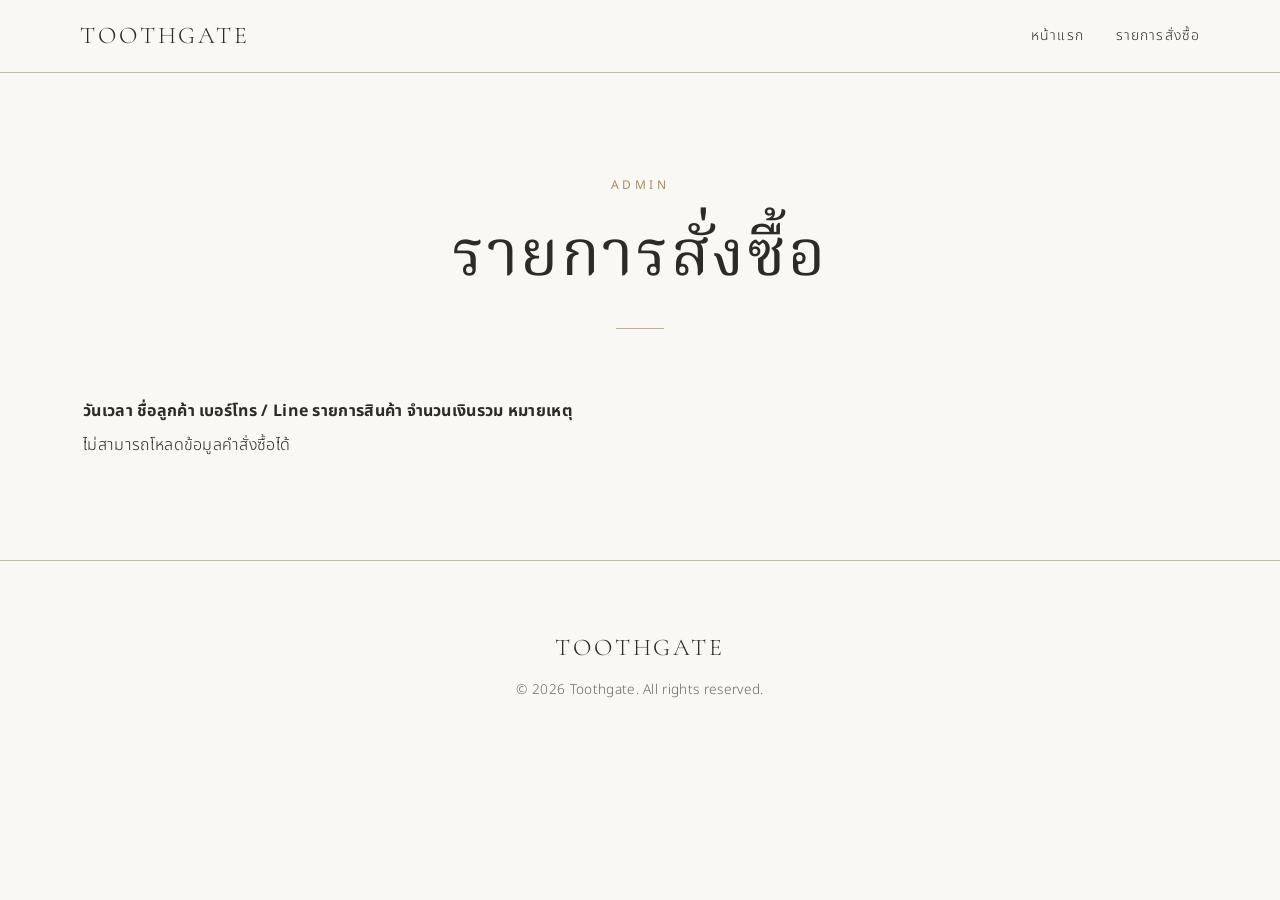
<file: admin.html>
<!DOCTYPE html>
<html lang="th">
<head>
  <meta charset="UTF-8">
  <meta name="viewport" content="width=device-width, initial-scale=1.0, viewport-fit=cover">
  <title>รายการสั่งซื้อ | Toothgate Admin</title>
  <meta name="robots" content="noindex, nofollow">
  <link rel="stylesheet" href="style.css">
</head>
<body>

  <header class="site-header">
    <div class="container">
      <a href="index.html" class="logo">TOOTHGATE</a>
      <nav class="nav">
        <a href="index.html">หน้าแรก</a>
        <a href="admin.html">รายการสั่งซื้อ</a>
      </nav>
    </div>
  </header>

  <main>

    <section class="section">
      <div class="container">
        <div class="section-header">
          <span class="eyebrow">Admin</span>
          <h1>รายการสั่งซื้อ</h1>
          <hr class="divider">
        </div>

        <div class="table-wrap">
          <table id="ordersTable" class="orders-table">
            <thead>
              <tr>
                <th>วันเวลา</th>
                <th>ชื่อลูกค้า</th>
                <th>เบอร์โทร / Line</th>
                <th>รายการสินค้า</th>
                <th>จำนวนเงินรวม</th>
                <th>หมายเหตุ</th>
              </tr>
            </thead>
            <tbody></tbody>
          </table>
        </div>
      </div>
    </section>

  </main>

  <footer class="site-footer">
    <div class="container">
      <span class="logo">TOOTHGATE</span>
      <p>© 2026 Toothgate. All rights reserved.</p>
    </div>
  </footer>

  <script src="script.js"></script>
</body>
</html>
</file>
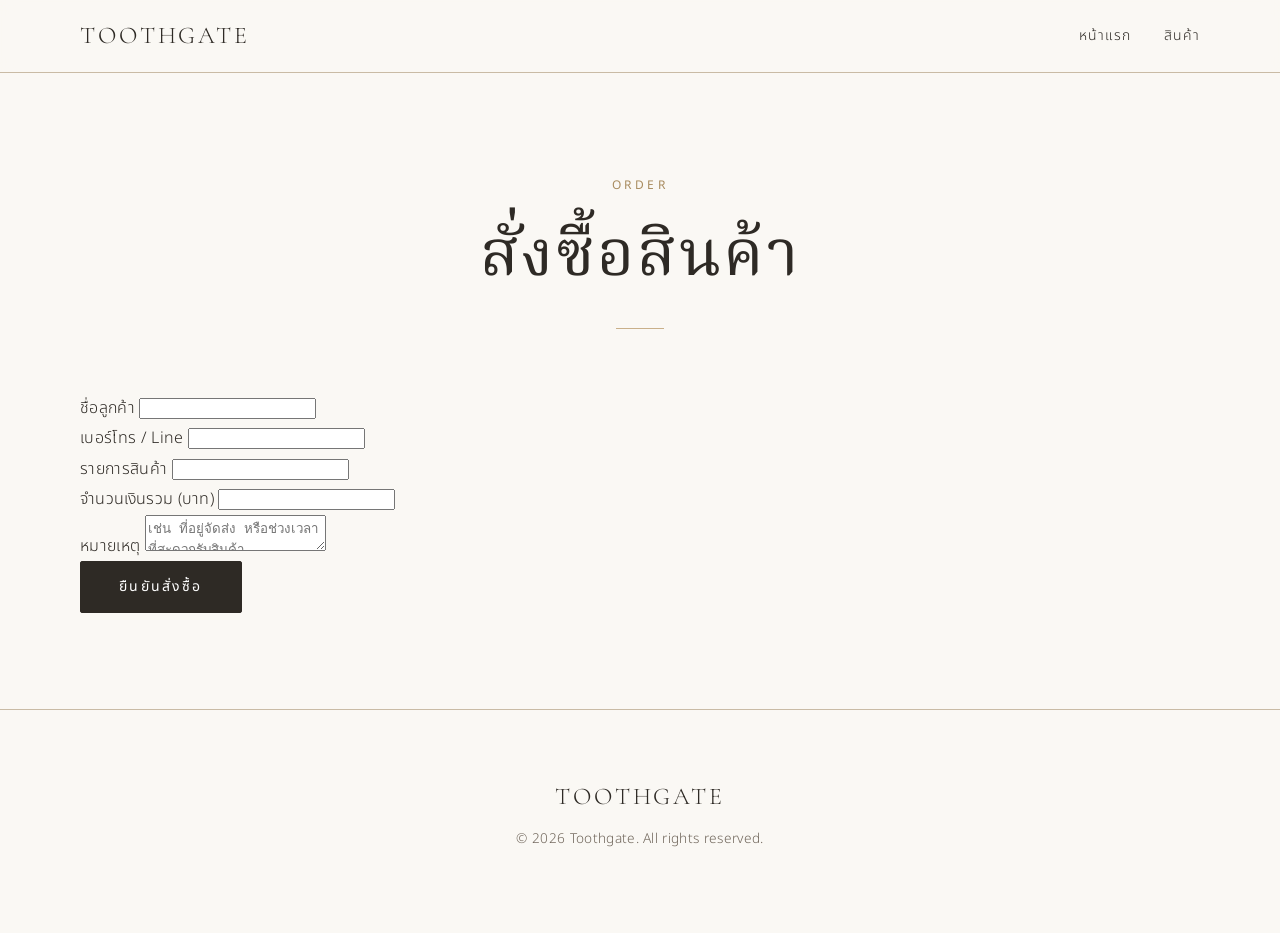
<file: order.html>
<!DOCTYPE html>
<html lang="th">
<head>
  <meta charset="UTF-8">
  <meta name="viewport" content="width=device-width, initial-scale=1.0, viewport-fit=cover">
  <title>สั่งซื้อ | Toothgate</title>
  <meta name="description" content="สั่งซื้อยาสีฟัน Toothgate">
  <link rel="stylesheet" href="style.css">
</head>
<body>

  <header class="site-header">
    <div class="container">
      <a href="index.html" class="logo">TOOTHGATE</a>
      <nav class="nav">
        <a href="index.html">หน้าแรก</a>
        <a href="product.html">สินค้า</a>
      </nav>
    </div>
  </header>

  <main>

    <section class="section">
      <div class="container">
        <div class="section-header">
          <span class="eyebrow">Order</span>
          <h1>สั่งซื้อสินค้า</h1>
          <hr class="divider">
        </div>

        <form id="orderForm" class="form-wrap">

          <div class="form-field">
            <label for="customerName">ชื่อลูกค้า</label>
            <input type="text" id="customerName" name="customerName" required>
          </div>

          <div class="form-field">
            <label for="contact">เบอร์โทร / Line</label>
            <input type="text" id="contact" name="contact" required>
          </div>

          <div class="form-field">
            <label for="items">รายการสินค้า</label>
            <input type="text" id="items" name="items" readonly>
          </div>

          <div class="form-field">
            <label for="total">จำนวนเงินรวม (บาท)</label>
            <input type="text" id="total" name="total" readonly>
          </div>

          <div class="form-field">
            <label for="note">หมายเหตุ</label>
            <textarea id="note" name="note" placeholder="เช่น ที่อยู่จัดส่ง หรือช่วงเวลาที่สะดวกรับสินค้า"></textarea>
          </div>

          <div class="form-actions">
            <button type="submit" class="btn btn--solid">ยืนยันสั่งซื้อ</button>
          </div>

        </form>
      </div>
    </section>

  </main>

  <footer class="site-footer">
    <div class="container">
      <span class="logo">TOOTHGATE</span>
      <p>© 2026 Toothgate. All rights reserved.</p>
    </div>
  </footer>

  <script src="script.js"></script>
</body>
</html>
</file>
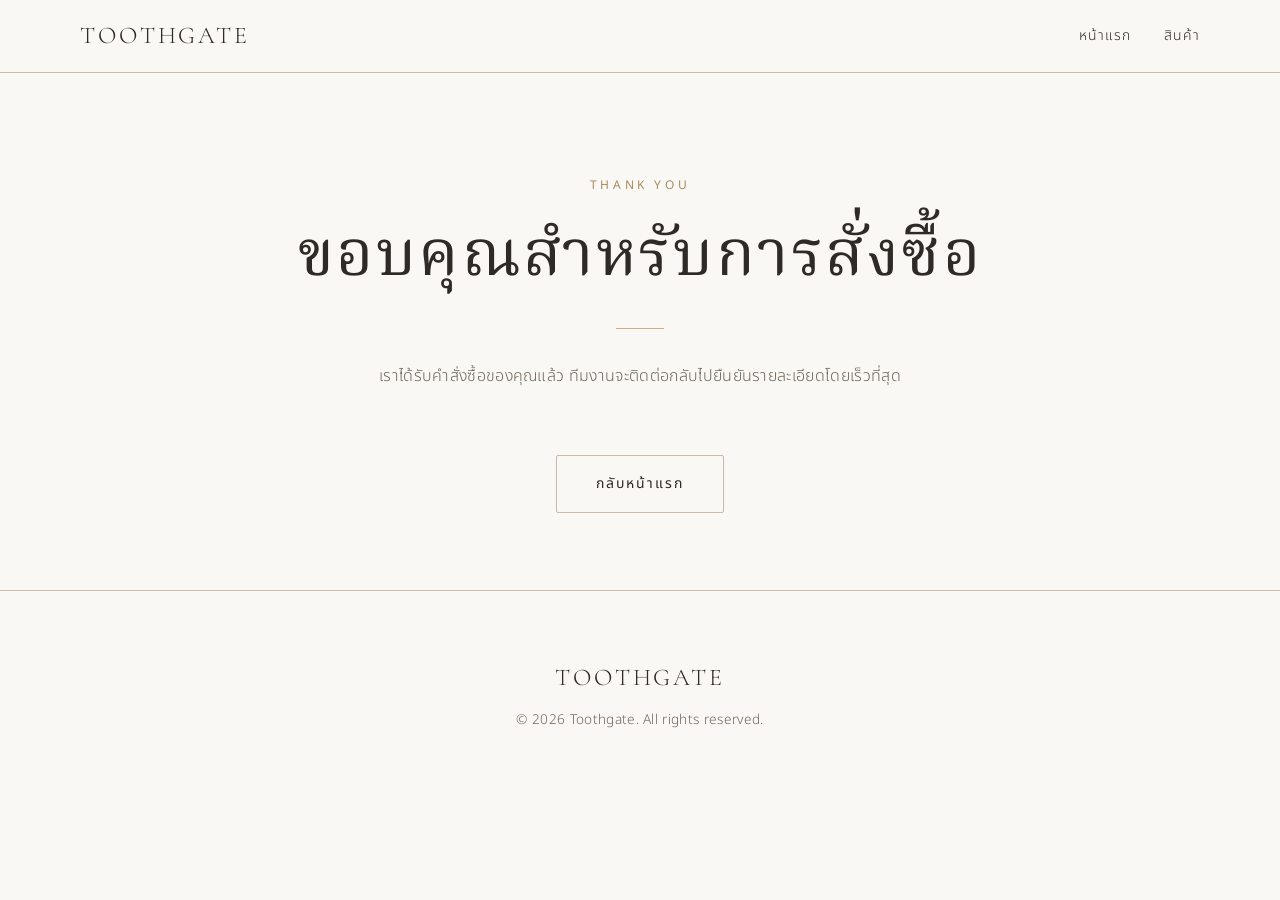
<file: thankyou.html>
<!DOCTYPE html>
<html lang="th">
<head>
  <meta charset="UTF-8">
  <meta name="viewport" content="width=device-width, initial-scale=1.0, viewport-fit=cover">
  <title>ขอบคุณสำหรับการสั่งซื้อ | Toothgate</title>
  <meta name="description" content="ขอบคุณที่สั่งซื้อยาสีฟัน Toothgate">
  <link rel="stylesheet" href="style.css">
</head>
<body>

  <header class="site-header">
    <div class="container">
      <a href="index.html" class="logo">TOOTHGATE</a>
      <nav class="nav">
        <a href="index.html">หน้าแรก</a>
        <a href="product.html">สินค้า</a>
      </nav>
    </div>
  </header>

  <main>

    <section class="hero hero--full">
      <div class="container">
        <span class="eyebrow">Thank You</span>
        <h1>ขอบคุณสำหรับการสั่งซื้อ</h1>
        <hr class="divider">
        <p>เราได้รับคำสั่งซื้อของคุณแล้ว ทีมงานจะติดต่อกลับไปยืนยันรายละเอียดโดยเร็วที่สุด</p>
        <a href="index.html" class="btn">กลับหน้าแรก</a>
      </div>
    </section>

  </main>

  <footer class="site-footer">
    <div class="container">
      <span class="logo">TOOTHGATE</span>
      <p>© 2026 Toothgate. All rights reserved.</p>
    </div>
  </footer>

</body>
</html>
</file>
<file: style.css>
@import url("https://fonts.googleapis.com/css2?family=Cormorant+Garamond:wght@400;500;600&family=Noto+Sans+Thai:wght@300;400;500&family=Noto+Serif+Thai:wght@300;400;500&display=swap");

/* ============================================================
   Toothgate — Premium Minimal Theme
   ============================================================ */

:root {
  /* Base palette: white / cream / dark beige */
  --color-bg: #faf8f4;
  --color-surface: #ffffff;
  --color-cream: #f3ede3;
  --color-beige: #d8cbb6;
  --color-text: #2e2a25;
  --color-text-soft: #6f655a;
  --color-border: #c9bba5;

  /* Accent: soft gold / bronze */
  --color-accent: #a88b5e;
  --color-accent-soft: #c9b08a;

  /* Taste dots only (never full-card backgrounds) */
  --taste-spearmint: #a8cbb8;
  --taste-salt: #c4c7c9;

  /* Typography */
  --font-serif: "Cormorant Garamond", "Noto Serif Thai", Georgia, serif;
  --font-body: "Noto Sans Thai", "Helvetica Neue", Arial, sans-serif;

  /* Spacing scale (generous) */
  --space-xs: 0.5rem;
  --space-sm: 1rem;
  --space-md: 2rem;
  --space-lg: 4rem;
  --space-xl: 6rem;

  --radius: 2px;
  --line: 1px solid var(--color-border);
  --transition: 0.35s ease;
}

/* ---------- Base ---------- */

*,
*::before,
*::after {
  box-sizing: border-box;
}

html {
  scroll-behavior: smooth;
  -webkit-text-size-adjust: 100%;
}

body {
  margin: 0;
  background: var(--color-bg);
  color: var(--color-text);
  font-family: var(--font-body);
  font-weight: 300;
  font-size: 1rem;
  line-height: 1.9;
  letter-spacing: 0.02em;
  -webkit-font-smoothing: antialiased;
}

img {
  display: block;
  max-width: 100%;
  height: auto;
}

a {
  color: inherit;
  text-decoration: none;
  transition: color var(--transition);
}

a:hover {
  color: var(--color-accent);
}

h1,
h2,
h3 {
  font-family: var(--font-serif);
  font-weight: 500;
  line-height: 1.3;
  margin: 0 0 var(--space-sm);
  letter-spacing: 0.04em;
}

h1 {
  font-size: clamp(2.4rem, 5vw, 4rem);
  font-weight: 400;
}

h2 {
  font-size: clamp(1.8rem, 3.5vw, 2.6rem);
}

h3 {
  font-size: 1.4rem;
}

p {
  margin: 0 0 var(--space-sm);
  color: var(--color-text-soft);
}

/* ---------- Layout ---------- */

.container {
  width: min(1120px, 100% - 2 * var(--space-md));
  margin-inline: auto;
}

.section {
  padding-block: var(--space-xl);
}

.section--cream {
  background: var(--color-cream);
}

.section-header {
  text-align: center;
  margin-bottom: var(--space-lg);
}

.eyebrow {
  display: inline-block;
  font-family: var(--font-body);
  font-size: 0.75rem;
  font-weight: 400;
  letter-spacing: 0.3em;
  text-transform: uppercase;
  color: var(--color-accent);
  margin-bottom: var(--space-sm);
}

.divider {
  width: 48px;
  height: 1px;
  margin: var(--space-md) auto;
  background: var(--color-accent-soft);
  border: 0;
}

/* ---------- Header / Navigation ---------- */

.site-header {
  position: sticky;
  top: 0;
  z-index: 100;
  background: rgba(250, 248, 244, 0.92);
  backdrop-filter: blur(8px);
  border-bottom: var(--line);
}

.site-header .container {
  display: flex;
  align-items: center;
  justify-content: space-between;
  min-height: 72px;
}

.logo {
  font-family: var(--font-serif);
  font-size: 1.5rem;
  letter-spacing: 0.12em;
  color: var(--color-text);
}

.nav {
  display: flex;
  gap: var(--space-md);
}

.nav a {
  font-size: 0.875rem;
  letter-spacing: 0.08em;
}

/* ---------- Buttons ---------- */

.btn {
  display: inline-block;
  padding: 0.9rem 2.4rem;
  font-family: var(--font-body);
  font-size: 0.875rem;
  font-weight: 400;
  letter-spacing: 0.15em;
  text-transform: uppercase;
  color: var(--color-text);
  background: transparent;
  border: var(--line);
  border-radius: var(--radius);
  cursor: pointer;
  transition:
    border-color var(--transition),
    color var(--transition),
    background var(--transition);
}

.btn:hover,
.btn:focus-visible {
  border-color: var(--color-accent);
  color: var(--color-accent);
  outline: none;
}

.btn--solid {
  background: var(--color-text);
  border-color: var(--color-text);
  color: var(--color-surface);
}

.btn--solid:hover,
.btn--solid:focus-visible {
  background: transparent;
  border-color: var(--color-accent);
  color: var(--color-accent);
}

/* ---------- Hero ---------- */

.hero {
  padding-block: var(--space-xl) calc(var(--space-xl) * 0.8);
  text-align: center;
}

.hero p {
  max-width: 36rem;
  margin-inline: auto;
  margin-bottom: var(--space-lg);
}

/* ---------- Product Grid & Card ---------- */

.product-grid {
  display: grid;
  grid-template-columns: repeat(auto-fit, minmax(280px, 1fr));
  gap: var(--space-lg) var(--space-md);
}

.product-card {
  display: flex;
  flex-direction: column;
  background: var(--color-surface);
  border: var(--line);
  border-radius: var(--radius);
  padding: var(--space-md);
  transition: border-color var(--transition);
}

.product-card:hover {
  border-color: var(--color-accent-soft);
}

.product-card__media {
  aspect-ratio: 4 / 5;
  overflow: hidden;
  margin-bottom: var(--space-md);
  background: var(--color-cream);
}

.product-card__media img {
  width: 100%;
  height: 100%;
  object-fit: cover;
  transition: transform 0.6s ease;
}

.product-card:hover .product-card__media img {
  transform: scale(1.03);
}

.product-card__taste {
  display: flex;
  align-items: center;
  gap: 0.6rem;
  margin-bottom: var(--space-xs);
  font-size: 0.75rem;
  letter-spacing: 0.2em;
  text-transform: uppercase;
  color: var(--color-text-soft);
}

/* Small taste dot only — no full-card color */
.taste-dot {
  display: inline-block;
  width: 8px;
  height: 8px;
  border-radius: 50%;
  border: 1px solid var(--color-border);
}

.taste-dot--spearmint {
  background: var(--taste-spearmint);
}

.taste-dot--salt {
  background: var(--taste-salt);
}

.product-card__name {
  font-family: var(--font-serif);
  font-size: 1.6rem;
  margin-bottom: var(--space-xs);
}

.product-card__desc {
  font-size: 0.95rem;
  margin-bottom: var(--space-md);
  flex-grow: 1;
}

.product-card__meta {
  display: flex;
  justify-content: space-between;
  align-items: center;
  padding-top: var(--space-sm);
  border-top: var(--line);
  margin-bottom: var(--space-sm);
}

.product-card__size {
  font-size: 0.85rem;
  color: var(--color-text-soft);
}

.product-card__price {
  font-family: var(--font-serif);
  font-size: 1.3rem;
  color: var(--color-text);
}

.product-card__price span {
  font-family: var(--font-body);
  font-size: 0.8rem;
  margin-left: 0.2rem;
  color: var(--color-text-soft);
}

.product-card .btn {
  width: 100%;
  text-align: center;
}

/* ---------- Footer ---------- */

.site-footer {
  padding-block: var(--space-lg);
  border-top: var(--line);
  text-align: center;
  font-size: 0.85rem;
  color: var(--color-text-soft);
}

.site-footer .logo {
  display: block;
  margin-bottom: var(--space-xs);
}

/* ---------- Utilities ---------- */

.visually-hidden {
  position: absolute !important;
  width: 1px;
  height: 1px;
  overflow: hidden;
  clip: rect(0 0 0 0);
  white-space: nowrap;
}

:focus-visible {
  outline: 1px solid var(--color-accent);
  outline-offset: 4px;
}

/* ---------- Responsive ---------- */

@media (max-width: 960px) {
  :root {
    --space-xl: 4.5rem;
    --space-lg: 3rem;
  }
}

@media (max-width: 720px) {
  :root {
    --space-xl: 3.5rem;
    --space-lg: 2.5rem;
    --space-md: 1.5rem;
  }

  body {
    font-size: 0.95rem;
    line-height: 1.8;
  }

  .site-header .container {
    min-height: 60px;
  }

  .nav {
    gap: var(--space-sm);
  }

  .nav a {
    font-size: 0.8rem;
  }

  .product-grid {
    grid-template-columns: 1fr;
    max-width: 420px;
    margin-inline: auto;
  }

  .btn {
    padding: 0.8rem 1.8rem;
  }
}

@media (max-width: 380px) {
  .nav {
    gap: var(--space-xs);
  }

  .logo {
    font-size: 1.2rem;
  }
}

@media (prefers-reduced-motion: reduce) {
  *,
  *::before,
  *::after {
    transition: none !important;
    animation: none !important;
    scroll-behavior: auto !important;
  }
}
</file>
